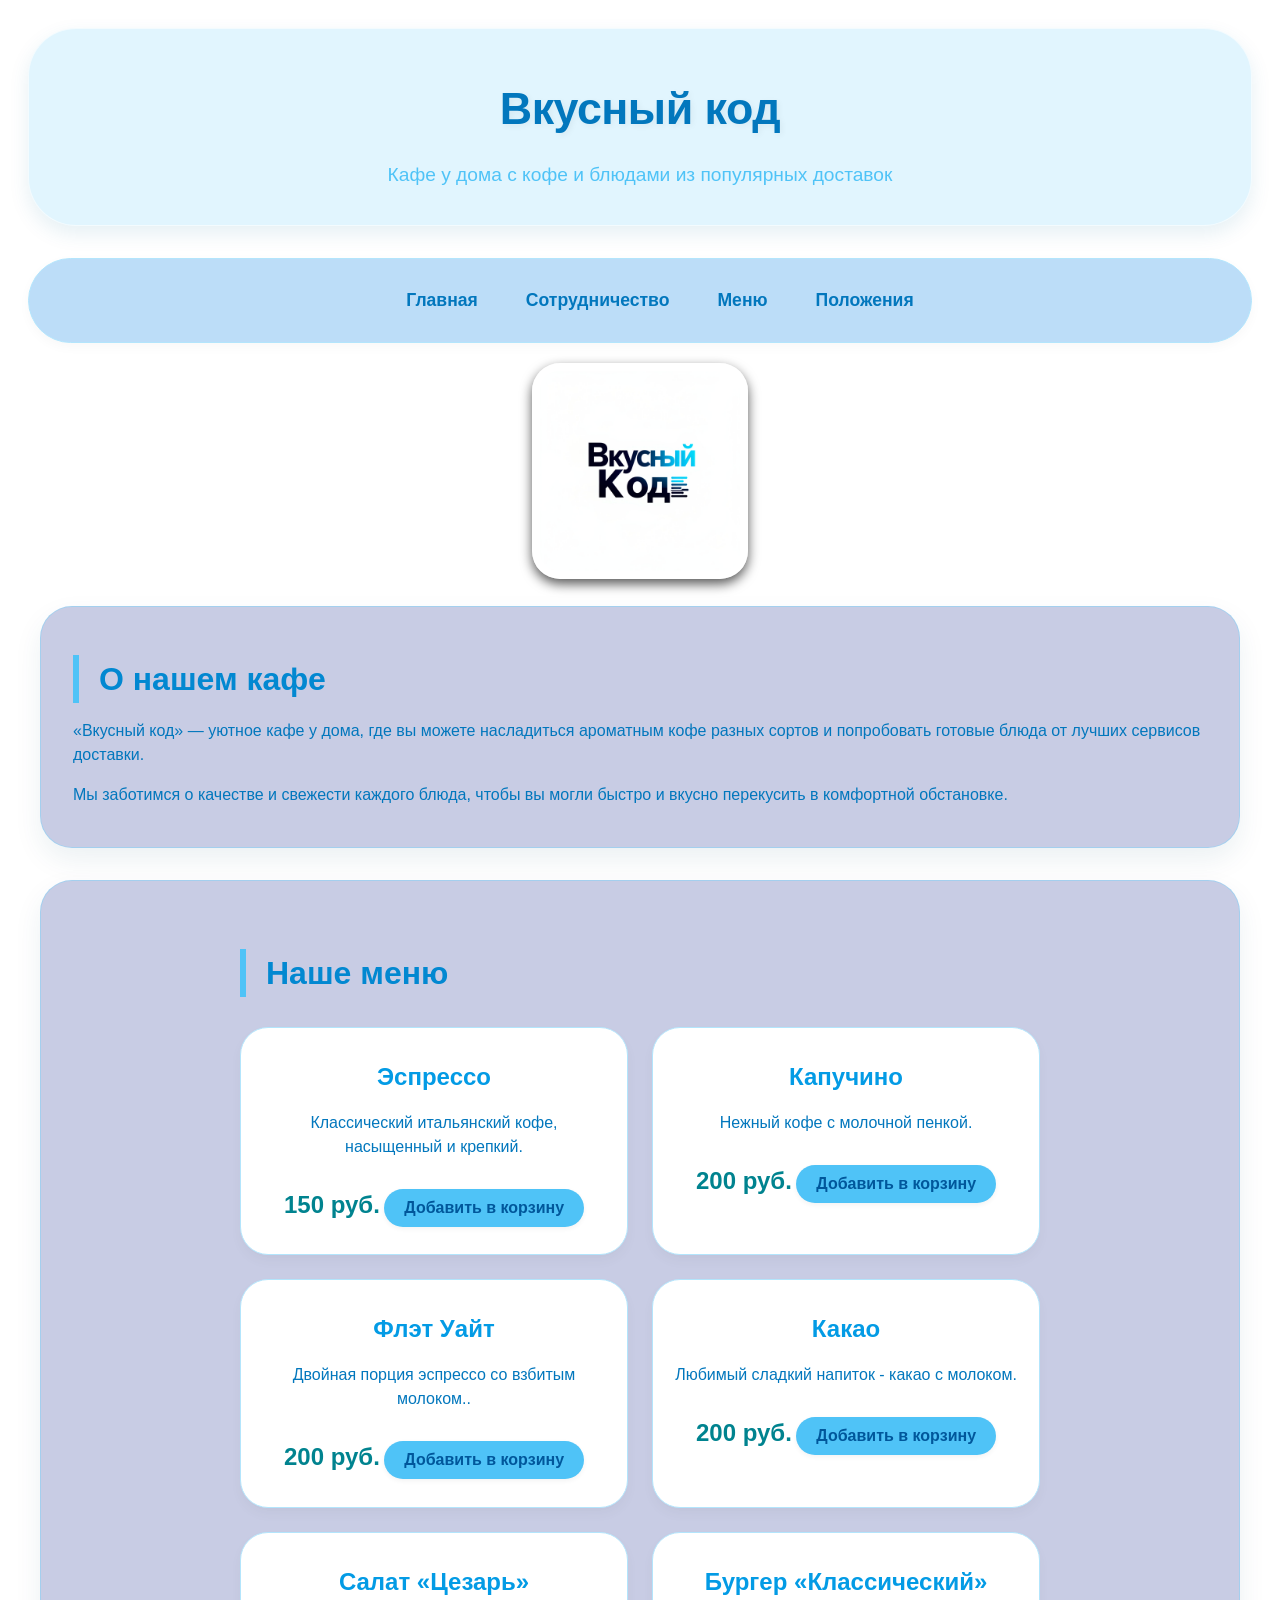
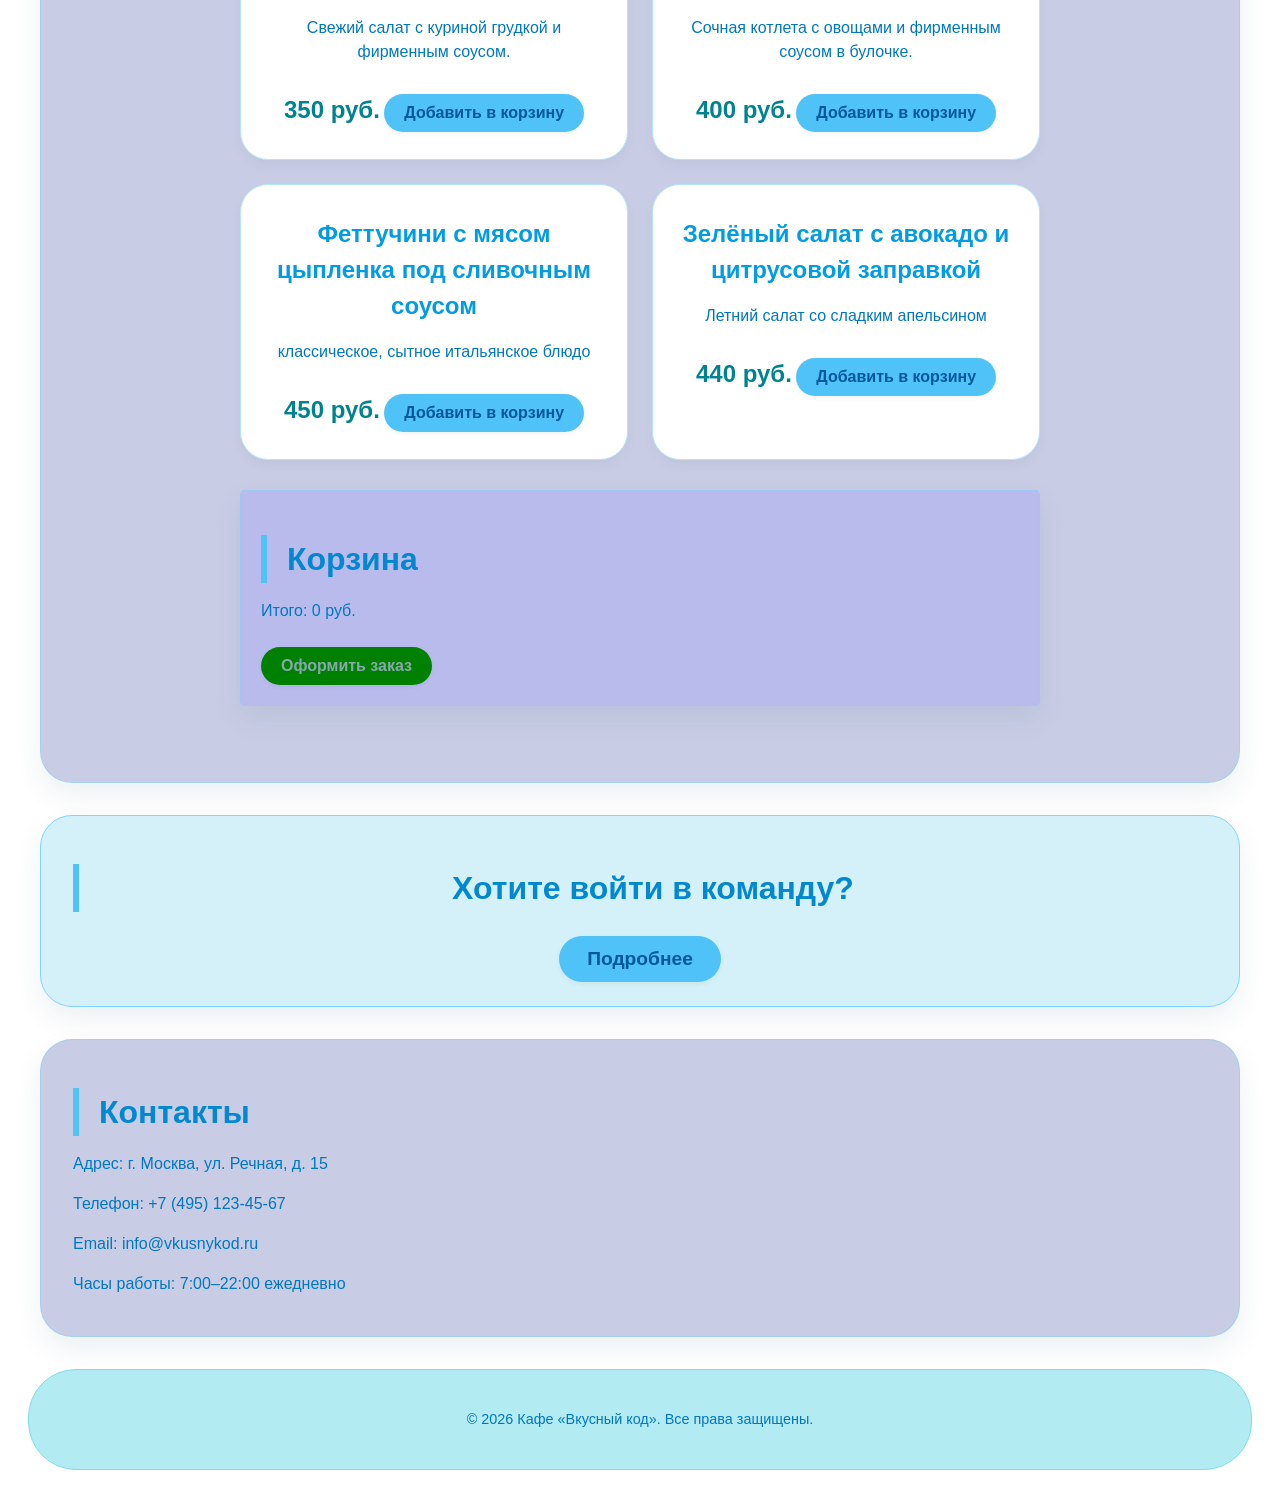
<file: index.html>
<!DOCTYPE html>
<html lang="ru">
<head>
    <meta charset="UTF-8">
    <meta name="viewport" content="width=device-width, initial-scale=1.0">
    <title>Вкусный код — кафе у дома</title>
    <link rel="stylesheet" href="style.css">
</head>
<body>

    <header>
        <h1>Вкусный код</h1>
        <p>Кафе у дома с кофе и блюдами из популярных доставок</p>
    </header>
  
    <nav>
         <ul>
        <li><a href="index.html" target="_blank">Главная</a></li>
        <li><a href="cooperation.html" target="_blank">Сотрудничество</a></li>
        <li><a href="suppliers.html" target="_blank">Меню</a></li>
		<li><a href="legal.html" target="_blank">Положения</a></li>
    </ul>
    </nav>
	
	<div class="center-image">
    <img src="logotip.png" alt="Логотип компании" width="200" height="100">
	</div>
	
    <main>
        <section class="about">
            <h2>О нашем кафе</h2>
            <p>«Вкусный код» — уютное кафе у дома, где вы можете насладиться ароматным кофе разных сортов и попробовать готовые блюда от лучших сервисов доставки.</p>
            <p>Мы заботимся о качестве и свежести каждого блюда, чтобы вы могли быстро и вкусно перекусить в комфортной обстановке.</p>
        </section>
        
        <section class="menu">
			<div class="container">
				<h2>Наше меню</h2>
				<div class="menu-items">
					<div class="menu-item">
						<h3>Эспрессо</h3>
						<p>Классический итальянский кофе, насыщенный и крепкий.</p>
						<span class="price">150 руб.</span>
						<button onclick="addToCart('Эспрессо', 150)">Добавить в корзину</button>
					</div>
					<div class="menu-item">
						<h3>Капучино</h3>
						<p>Нежный кофе с молочной пенкой.</p>
						<span class="price">200 руб.</span>
						<button onclick="addToCart('Капучино', 200)">Добавить в корзину</button>
					</div>
					<div class="menu-item">
						<h3>Флэт Уайт</h3>
						<p>Двойная порция эспрессо со взбитым молоком..</p>
						<span class="price">200 руб.</span>
						<button onclick="addToCart('Флэт Уайт', 200)">Добавить в корзину</button>
					</div>
					<div class="menu-item">
						<h3>Какао</h3>
						<p>Любимый сладкий напиток - какао с молоком.</p>
						<span class="price">200 руб.</span>
						<button onclick="addToCart('Какао', 200)">Добавить в корзину</button>
					</div>
					<div class="menu-item">
						<h3>Салат «Цезарь»</h3>
						<p>Свежий салат с куриной грудкой и фирменным соусом.</p>
						<span class="price">350 руб.</span>
						<button onclick="addToCart('Салат «Цезарь»', 350)">Добавить в корзину</button>
					</div>
					<div class="menu-item">
						<h3>Бургер «Классический»</h3>
						<p>Сочная котлета с овощами и фирменным соусом в булочке.</p>
						<span class="price">400 руб.</span>
						<button onclick="addToCart('Бургер «Классический', 400)">Добавить в корзину</button>
					</div>
					<div class="menu-item">
						<h3>Феттучини с мясом цыпленка под сливочным соусом</h3>
						<p> классическое, сытное итальянское блюдо </p>
						<span class="price">450 руб.</span>
						<button onclick="addToCart('Феттучини с мясом цыпленка под сливочным соусом', 450)">Добавить в корзину</button>
					</div>
					<div class="menu-item">
					<h3>Зелёный салат с авокадо и цитрусовой заправкой</h3>
						<p>Летний салат со сладким апельсином</p>
						<span class="price">440 руб.</span>
						<button onclick="addToCart('Зелёный салат с авокадо и цитрусовой заправкой', 440)">Добавить в корзину</button>
					</div>
				</div>

   
        <div class="cart">
            <h2>Корзина</h2>
            <ul id="cart-items"></ul>
            <p>Итого: <span id="cart-total">0</span> руб.</p>
            <button id="checkout-btn" onclick="checkout()">Оформить заказ</button>
        </div>
    </div>
    <script src="script.js"></script>
	
	
	
        </section>
        
        <section class="cooperation-cta">
            <h2>Хотите войти в команду?</h2>
            <button onclick="window.location.href='cooperation.html'"> Подробнее</button>
        </section>
        
        <section class="contacts">
            <h2>Контакты</h2>
            <p>Адрес: г. Москва, ул. Речная, д. 15</p>
            <p>Телефон: +7 (495) 123-45-67</p>
            <p>Email: info@vkusnykod.ru</p>
            <p>Часы работы: 7:00–22:00 ежедневно</p>
        </section>
    </main>
    
    <footer>
        <p>&copy; 2026 Кафе «Вкусный код». Все права защищены.</p>
    </footer>
</body>
</html>
</file>
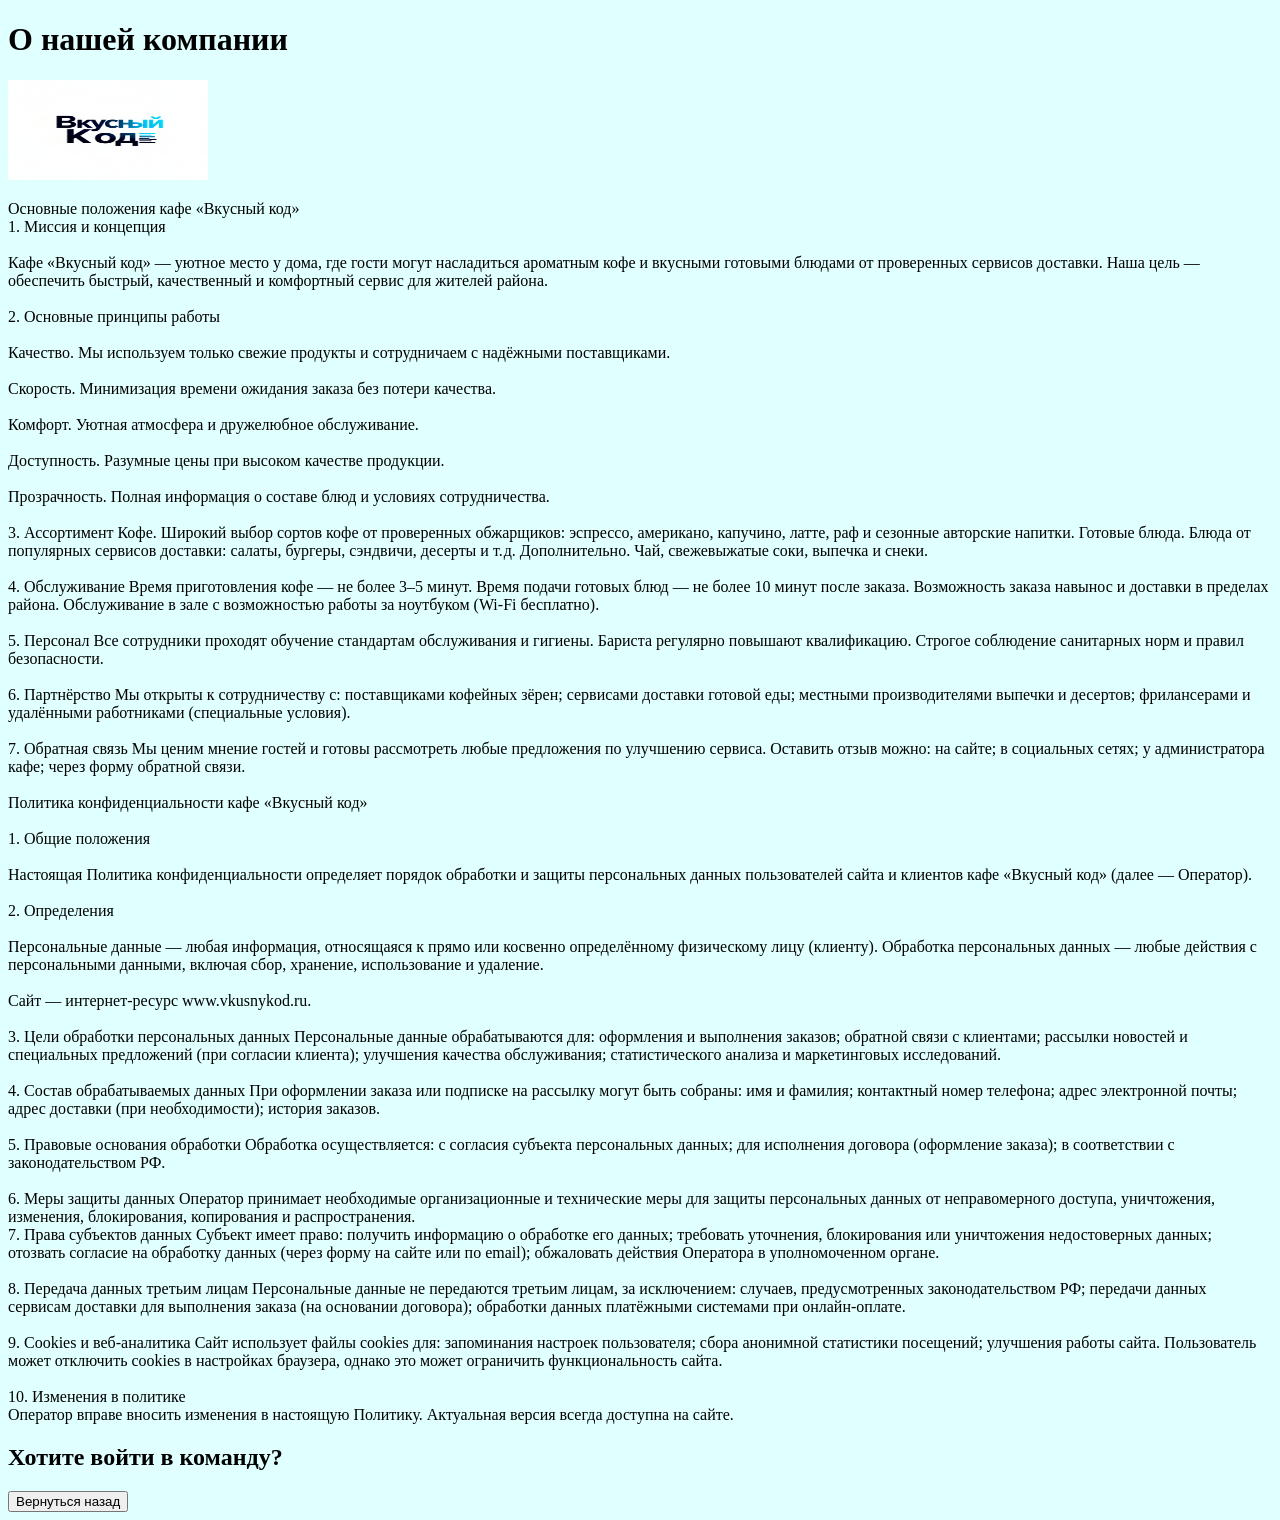
<file: legal.html>
<!DOCTYPE html>
<html lang="ru">
<head>
    <meta charset="UTF-8">
    <title>О нас</title>
</head>
<body>
<BODY BGCOLOR="#E0FFFF">
    <header>
        <h1>О нашей компании</h1>
		<nav>
		<div class="center-image">
    <img src="logotip.png" alt="Логотип компании" width="200" height="100">
	</div>
		

<p>Основные положения кафе «Вкусный код»
<br>1. Миссия и концепция</br>

<br>Кафе «Вкусный код» — уютное место у дома, где гости могут насладиться ароматным кофе и вкусными готовыми блюдами от проверенных сервисов доставки. Наша цель — обеспечить быстрый, качественный и комфортный сервис для жителей района.</br>

<br>2. Основные принципы работы</br>

<br>Качество. Мы используем только свежие продукты и сотрудничаем с надёжными поставщиками.</br>

<br>Скорость. Минимизация времени ожидания заказа без потери качества.</br>

<br>Комфорт. Уютная атмосфера и дружелюбное обслуживание.</br>

<br>Доступность. Разумные цены при высоком качестве продукции.</br>

<br>Прозрачность. Полная информация о составе блюд и условиях сотрудничества.</br>

<br>3. Ассортимент
Кофе. Широкий выбор сортов кофе от проверенных обжарщиков: эспрессо, американо, капучино, латте, раф и сезонные авторские напитки.

Готовые блюда. Блюда от популярных сервисов доставки: салаты, бургеры, сэндвичи, десерты и т. д.

Дополнительно. Чай, свежевыжатые соки, выпечка и снеки.</br>

<br>4. Обслуживание

Время приготовления кофе — не более 3–5 минут.

Время подачи готовых блюд — не более 10 минут после заказа.

Возможность заказа навынос и доставки в пределах района.

Обслуживание в зале с возможностью работы за ноутбуком (Wi‑Fi бесплатно).</br>

<br>5. Персонал

Все сотрудники проходят обучение стандартам обслуживания и гигиены.

Бариста регулярно повышают квалификацию.

Строгое соблюдение санитарных норм и правил безопасности.</br>

<br>6. Партнёрство

Мы открыты к сотрудничеству с:

поставщиками кофейных зёрен;

сервисами доставки готовой еды;

местными производителями выпечки и десертов;

фрилансерами и удалёнными работниками (специальные условия).</br>

<br>7. Обратная связь

Мы ценим мнение гостей и готовы рассмотреть любые предложения по улучшению сервиса. Оставить отзыв можно:

на сайте;

в социальных сетях;

у администратора кафе;

через форму обратной связи.</br>

<br>Политика конфиденциальности кафе «Вкусный код»</br>
<br>1. Общие положения</br>

<br>Настоящая Политика конфиденциальности определяет порядок обработки и защиты персональных данных пользователей сайта и клиентов кафе «Вкусный код» (далее — Оператор).</br>

<br>2. Определения</br>

<br>Персональные данные — любая информация, относящаяся к прямо или косвенно определённому физическому лицу (клиенту).

Обработка персональных данных — любые действия с персональными данными, включая сбор, хранение, использование и удаление.</br>

<br>Сайт — интернет‑ресурс www.vkusnykod.ru.</br>

<br>3. Цели обработки персональных данных

Персональные данные обрабатываются для:

оформления и выполнения заказов;

обратной связи с клиентами;

рассылки новостей и специальных предложений (при согласии клиента);

улучшения качества обслуживания;

статистического анализа и маркетинговых исследований.</br>
<br>4. Состав обрабатываемых данных

При оформлении заказа или подписке на рассылку могут быть собраны:

имя и фамилия;

контактный номер телефона;

адрес электронной почты;

адрес доставки (при необходимости);

история заказов.</br>

<br>5. Правовые основания обработки

Обработка осуществляется:

с согласия субъекта персональных данных;

для исполнения договора (оформление заказа);

в соответствии с законодательством РФ.</br>

<br>6. Меры защиты данных

Оператор принимает необходимые организационные и технические меры для защиты персональных данных от неправомерного доступа, уничтожения, изменения, блокирования, копирования и распространения.

<br>7. Права субъектов данных

Субъект имеет право:

получить информацию о обработке его данных;

требовать уточнения, блокирования или уничтожения недостоверных данных;

отозвать согласие на обработку данных (через форму на сайте или по email);

обжаловать действия Оператора в уполномоченном органе.</br>

<br>8. Передача данных третьим лицам

Персональные данные не передаются третьим лицам, за исключением:

случаев, предусмотренных законодательством РФ;

передачи данных сервисам доставки для выполнения заказа (на основании договора);

обработки данных платёжными системами при онлайн‑оплате.</br>

<br>9. Cookies и веб‑аналитика

Сайт использует файлы cookies для:

запоминания настроек пользователя;

сбора анонимной статистики посещений;

улучшения работы сайта.

Пользователь может отключить cookies в настройках браузера, однако это может ограничить функциональность сайта.</br>

<br>10. Изменения в политике</br>

Оператор вправе вносить изменения в настоящую Политику. Актуальная версия всегда доступна на сайте.</p>
  </ul>
        </nav>
		<section class="cooperation-cta">
            <h2>Хотите войти в команду?</h2>
            <button onclick="window.location.href='index.html'">Вернуться назад</button>
        </section>
</file>
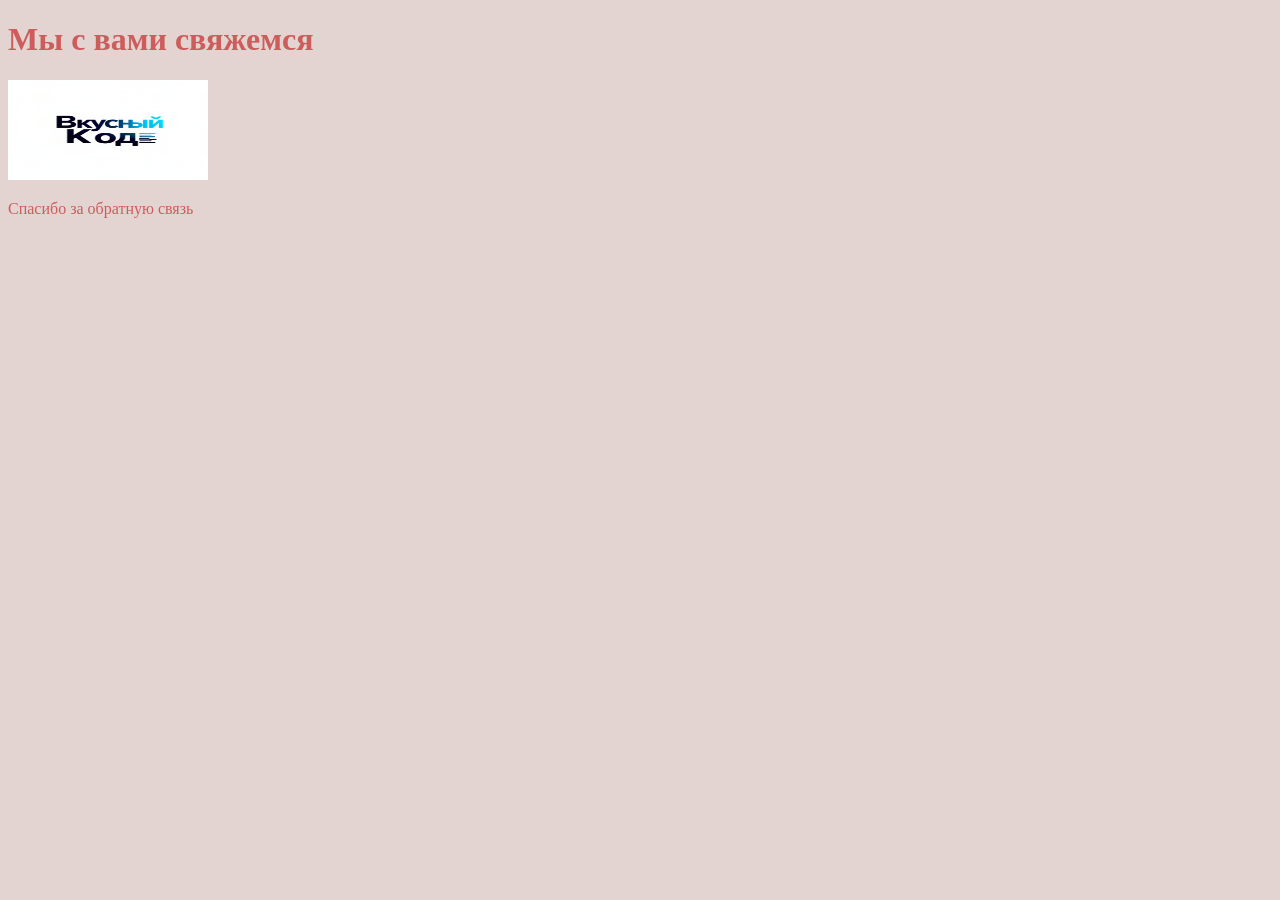
<file: pobeda.html>
<!DOCTYPE html>
<html lang="ru">
<head>
    <meta charset="UTF-8">
    <title>обратная связь</title>
</head>
<body>
 <BODY BGCOLOR="#E3D4D1" TEXT="#CD5C5C">
    <header>
        <h1>Мы с вами свяжемся</h1>
        <nav>
		<div class="center-image">
    <img src="logotip.png" alt="Логотип компании" width="200" height="100">
	</div>
<p>Спасибо за обратную связь</p>
</file>
<file: style.css>
{
    margin: 0;
    padding: 0;
    box-sizing: border-box;
}
body {
    font-family: 'Segoe UI', 'arial', 'Helvetica Neue', sans-serif;
    color: #cecefc;
    line-height: 1.5;
    padding: 20px;
    min-height: 100vh;
}
main, header, nav, .cart, footer, section, .vacancy, .supplier {
    max-width: 1200px;
    margin-left: auto;
    margin-right: auto;
}
h1 {
    font-size: 2.8rem;
    text-align: center;
    color: #0277bd;
    text-shadow: 2px 2px 6px rgba(0, 0, 0, 0.05);
    letter-spacing: -0.5px;
    margin-bottom: 0.25em;
}

h2 {
    font-size: 2rem;
    border-left: 6px solid #4fc3f7;
    padding-left: 20px;
    margin: 1.5rem 0 1rem;
    color: #0288d1;
}

h3 {
    font-size: 1.5rem;
    color: #039be5;
    margin: 0.75rem 0 0.5rem;
}

p, li, .menu-item p, .vacancy p {
    color: #0277bd;
    font-weight: 400;
}


header {
    background-color: #e1f5fe;  
    border-radius: 48px;
    padding: 1rem 2rem;
    margin-bottom: 2rem;
    text-align: center;
    box-shadow: 0 8px 20px rgba(0, 105, 148, 0.1);
    backdrop-filter: blur(2px);
    border: 1px solid rgba(255, 255, 255, 0.6);
}

header h1 {
    margin-bottom: 0.2em;
}

header p {
    font-size: 1.2rem;
    color: #4fc3f7;
}

nav {
    background: rgba(160, 207, 245, 0.7);
    backdrop-filter: blur(8px);
    border-radius: 60px;
    padding: 12px 20px;
    margin: 20px auto;
    box-shadow: 0 4px 12px rgba(0, 0, 0, 0.03);
    border: 1px solid #b3e5fc;
}

nav ul {
    display: flex;
    flex-wrap: wrap;
    justify-content: center;
    gap: 24px;
    list-style: none;
}

nav a {
    text-decoration: none;
    font-weight: 600;
    color: #0277bd;
    font-size: 1.1rem;
    padding: 8px 12px;
    border-radius: 40px;
    transition: all 0.2s ease-in-out;
}

nav a:hover {
    background-color: #81d4fa;
    color: #01579b;
    box-shadow: 0 2px 6px rgba(0, 0, 0, 0.05);
}

section, .cart, .vacancy, .supplier {
    background: rgba(191, 196, 224, 0.85);
    border-radius: 32px;
    padding: 1.5rem 2rem;
    margin-bottom: 2rem;
    box-shadow: 0 12px 28px rgba(0, 78, 108, 0.08);
    backdrop-filter: blur(2px);
    border: 1px solid rgba(129, 212, 250, 0.5);
    transition: transform 0.2s;
}

section:hover, .cart:hover {
    transform: translateY(-3px);
}

  
.center-image {
    text-align: center;
    margin: 20px 0;
}

img {
    max-width: 100%;
    height: auto;
    border-radius: 28px;
    box-shadow: 0 5px 12px rgba(0, 0, 0, 0.655);
    background-color: #ffffffaa;
    padding: 8px;
}

.menu-items {
    display: grid;
    grid-template-columns: repeat(auto-fill, minmax(260px, 1fr));
    gap: 24px;
    margin: 30px 0;
}

.menu-item {
    background: white;
    border-radius: 28px;
    padding: 1.2rem;
    text-align: center;
    transition: all 0.2s;
    border: 1px solid #b3e5fc;
    box-shadow: 0 6px 12px rgba(0, 0, 0, 0.04);
}

.menu-item:hover {
    background: #c3e1f1;
    border-color: #4fc3f7;
    transform: scale(1.01);
}

.price {
    display: inline-block;
    font-size: 1.5rem;
    font-weight: bold;
    color: #00838f;
    margin: 12px 0;
}

button, .add-to-cart, .clear-cart {
    background-color: #4fc3f7;
    border: none;
    color: #01579b;
    padding: 10px 20px;
    font-size: 1rem;
    font-weight: 600;
    border-radius: 40px;
    cursor: pointer;
    transition: 0.2s;
    box-shadow: 0 2px 5px rgba(0,0,0,0.05);
    margin-top: 8px;
}

button:hover, .add-to-cart:hover, .clear-cart:hover {
    background-color: #29b6f6;
    color: white;
    transform: scale(0.98);
    box-shadow: 0 4px 10px rgba(0,0,0,0.1);
}

.clear-cart {
    background-color: #b2ebf2;
    color: #006064;
}

.clear-cart:hover {
    background-color: #80deea;
    color: #004d40;
}

.cart {
    background: #e0f7fa;
    border-radius: 32px;
    padding: 1.5rem;
    margin-top: 1rem;
}

.cart-items {
    list-style: none;
    margin: 16px 0;
}

.cart-items li {
    background: #b3b9cfbc;
    border-radius: 48px;
    padding: 10px 16px;
    margin: 8px 0;
    display: flex;
    justify-content: space-between;
    align-items: center;
    border: 1px solid #81d4fa;
}

.total-price {
    font-size: 1.6rem;
    font-weight: bold;
    text-align: right;
    border-top: 2px dashed #81d4fa;
    padding-top: 12px;
    margin-top: 12px;
}

.form-group {
    margin-bottom: 1rem;
}

label {
    display: block;
    font-weight: 600;
    margin-bottom: 6px;
    color: #0277bd;
}

input, textarea, select {
    width: 100%;
    padding: 12px 16px;
    border-radius: 28px;
    border: 1px solid #b3e5fc;
    background: #bebfe0dd;
    font-size: 1rem;
    transition: 0.2s;
}

input:focus, textarea:focus {
    outline: none;
    border-color: #4fc3f7;
    background: rgb(165, 167, 202);
    box-shadow: 0 0 0 3px rgba(79, 195, 247, 0.3);
}


footer {
    background: #b2ebf2;
    text-align: center;
    padding: 1.5rem;
    border-radius: 48px;
    margin-top: 2rem;
    font-size: 0.9rem;
    color: #006064;
    border: 1px solid #80deea;
}

.vacancy, .supplier {
    margin-bottom: 1.5rem;
    background: #d1f6f9;
}

.vacancy h3, .supplier h3 {
    color: #00838f;
}

@media (max-width: 768px) {
    body {
        padding: 12px;
    }

    h1 {
        font-size: 2rem;
    }

    h2 {
        font-size: 1.6rem;
    }

    nav ul {
        gap: 12px;
        flex-direction: column;
        align-items: center;
    }

    .menu-items {
        grid-template-columns: 1fr;
    }

    .cart-items li {
        flex-direction: column;
        text-align: center;
        gap: 8px;
    }

    .total-price {
        text-align: center;
    }
}

a {
    color: #0288d1;
    text-decoration: none;
    font-weight: 500;
}

a:hover {
    text-decoration: underline;
    color: #01579b;
}

.cooperation-cta {
    text-align: center;
    background: #d4f1f9;
    border: 1px solid #81d4fa;
}

.cooperation-cta button {
    font-size: 1.2rem;
    padding: 12px 28px;
}

body:has(> p:only-child) p {
    font-size: 2rem;
    text-align: center;
    background: rgb(195, 202, 239);
    border-radius: 60px;
    padding: 2rem;
}
.container {
    max-width: 800px;
    margin: 0 auto;
    padding: 20px;
}

.products {
    display: flex;
    gap: 20px;
    margin-bottom: 30px;
}

.product {
    border: 1px solid #c6c8f0;
    padding: 15px;
    text-align: center;
    flex: 1;
}

.cart {
    background: #b9bbed;
    padding: 20px;
    border-radius: 5px;
}

#cart-items {
    list-style: none;
    padding: 0;
}

.cart-item {
    display: flex;
    justify-content: space-between;
    align-items: center;
    margin-bottom: 10px;
    padding-bottom: 10px;
    border-bottom: 1px solid #d6eef1;
}

.remove-btn {
    background: red;
    color: white;
    border: none;
    padding: 5px 10px;
    cursor: pointer;
}

#checkout-btn {
    background: green;
    color: rgba(183, 182, 235, 0.728);
    border: none;
    padding: 10px 20px;
    cursor: pointer;
    font-size: 16px;
}
</file>
